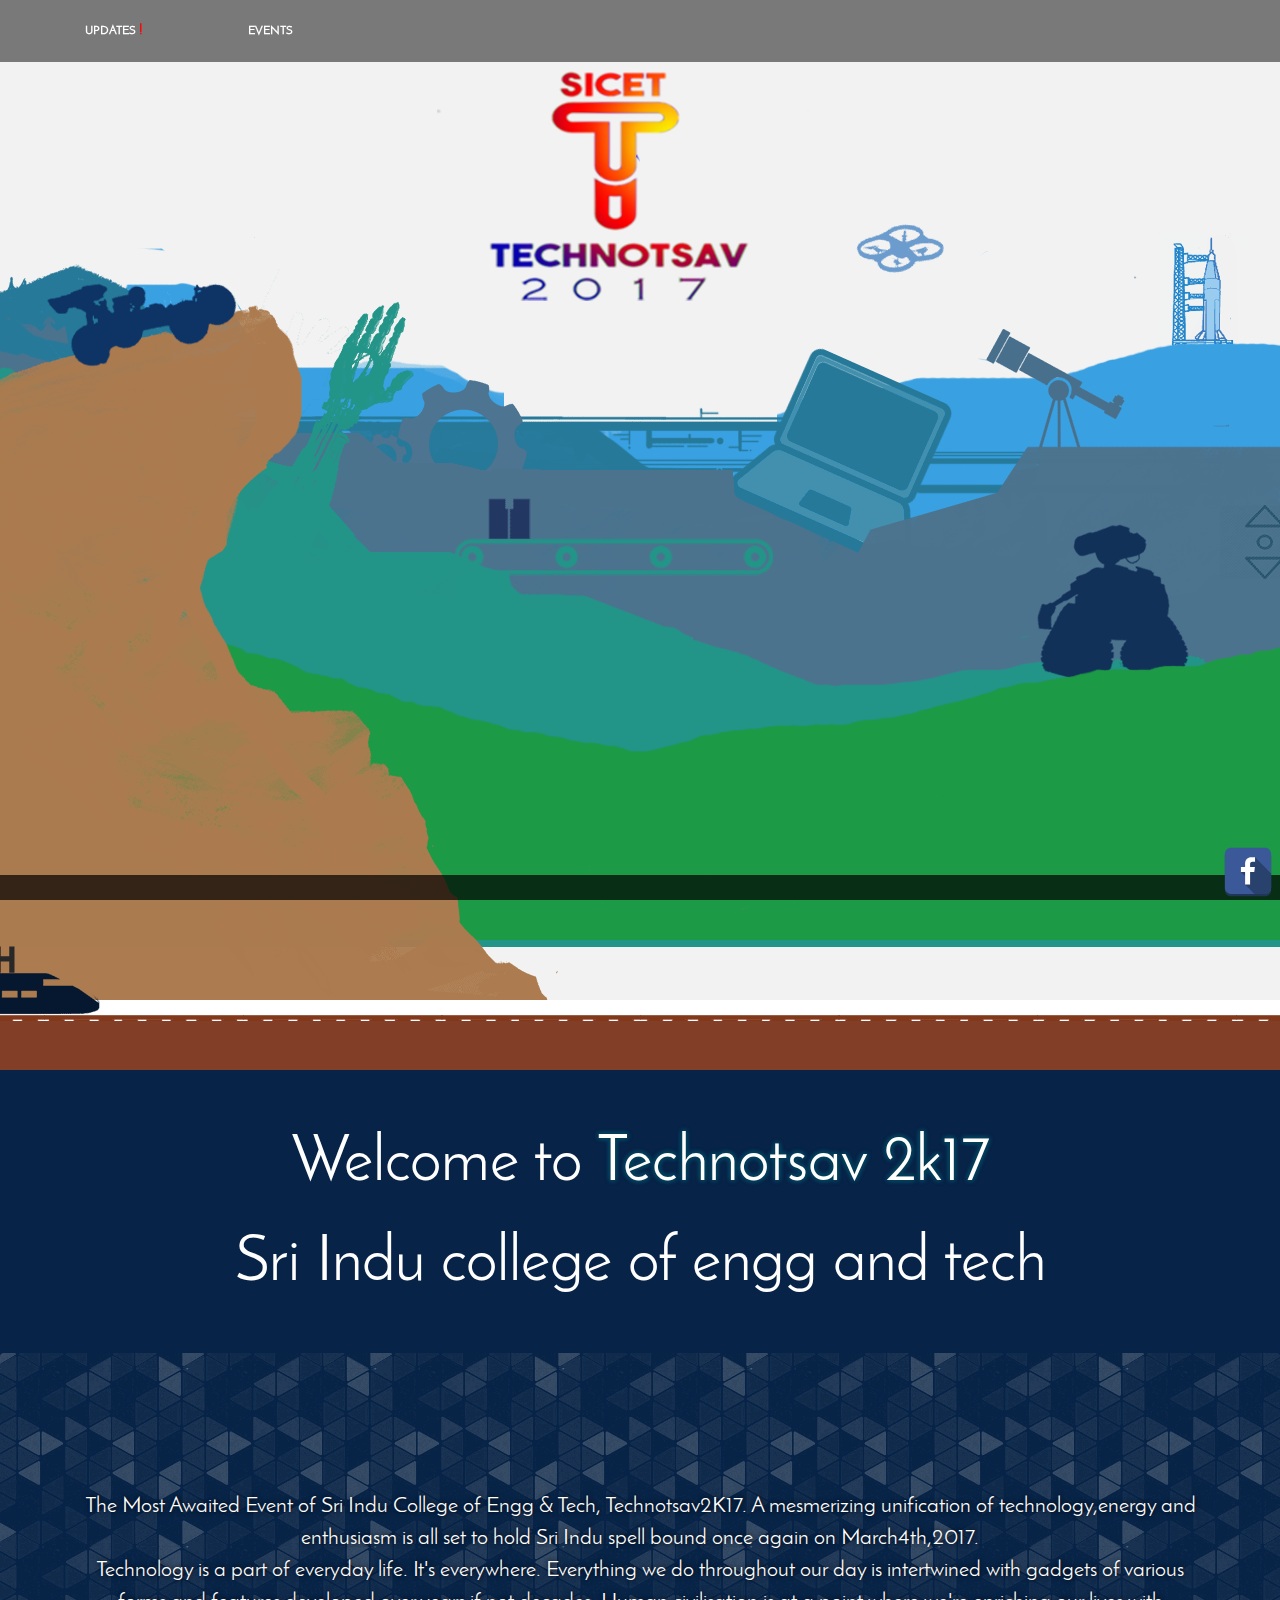
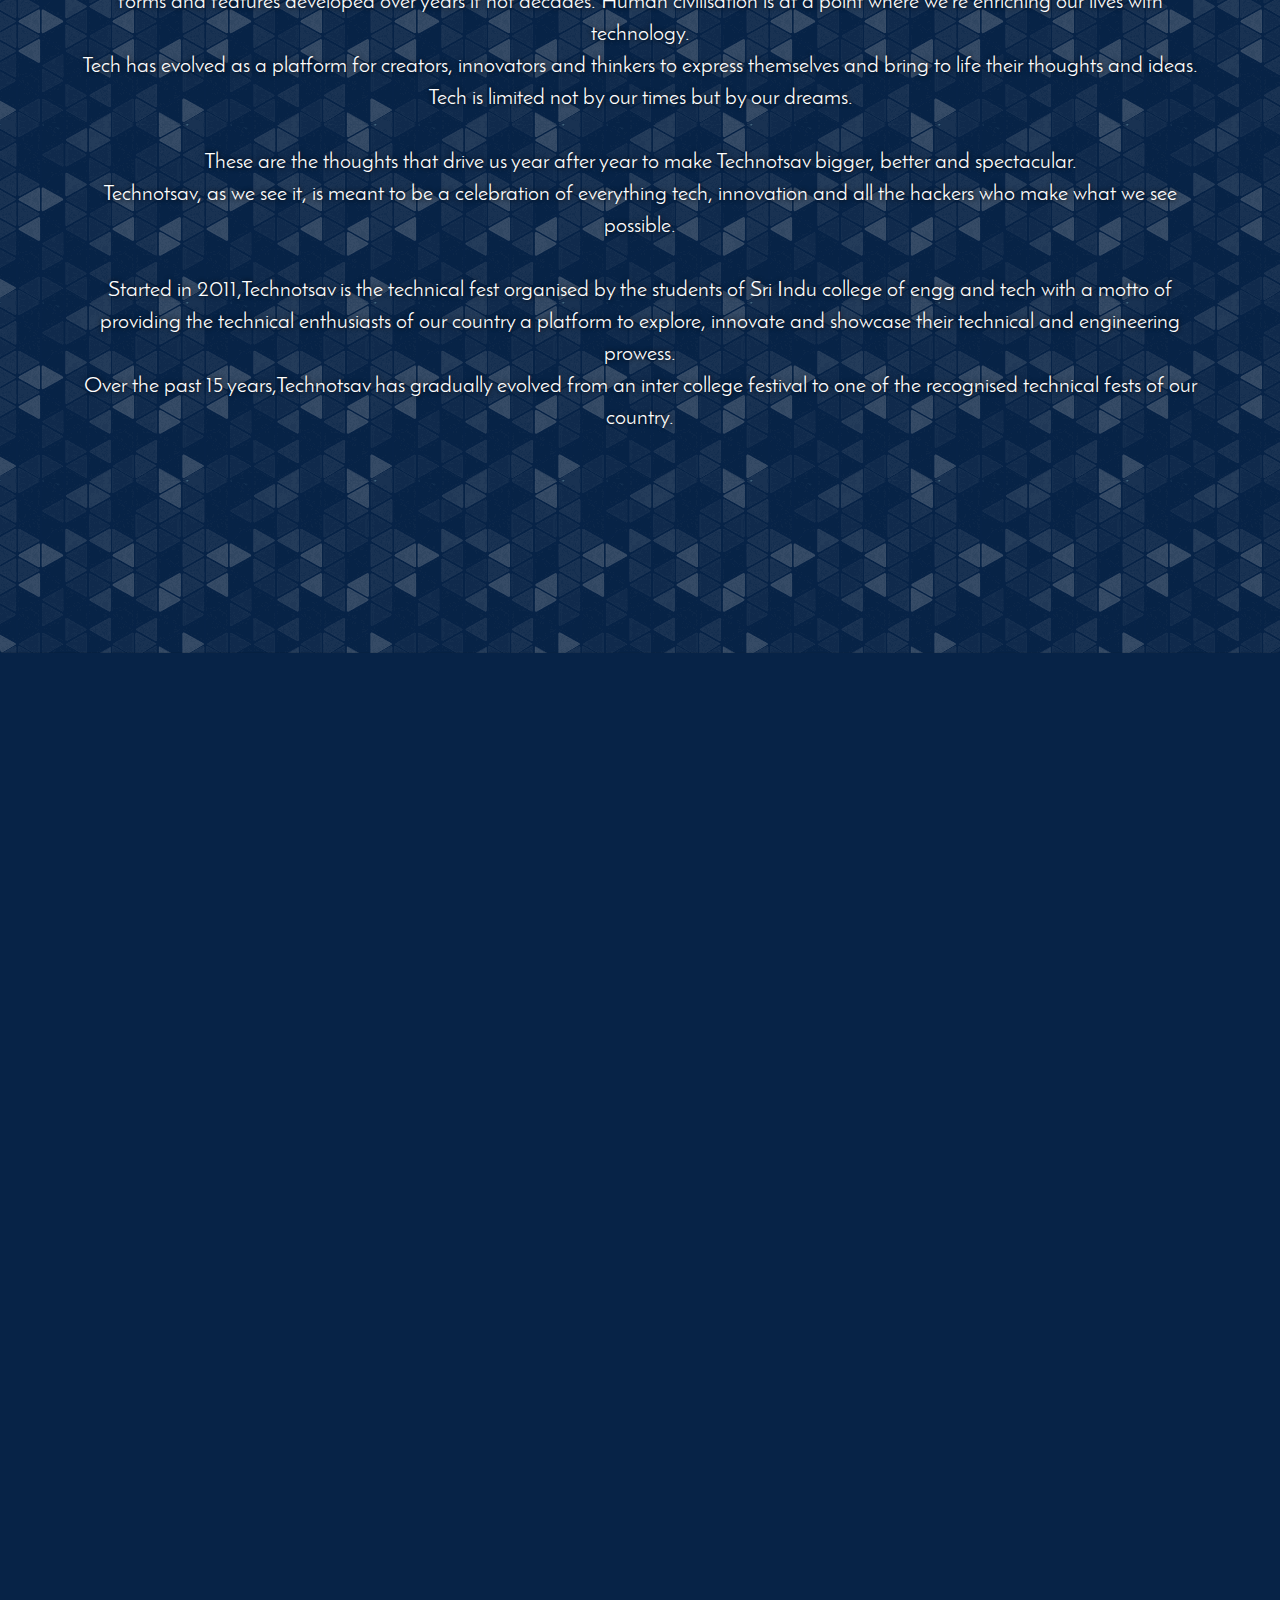
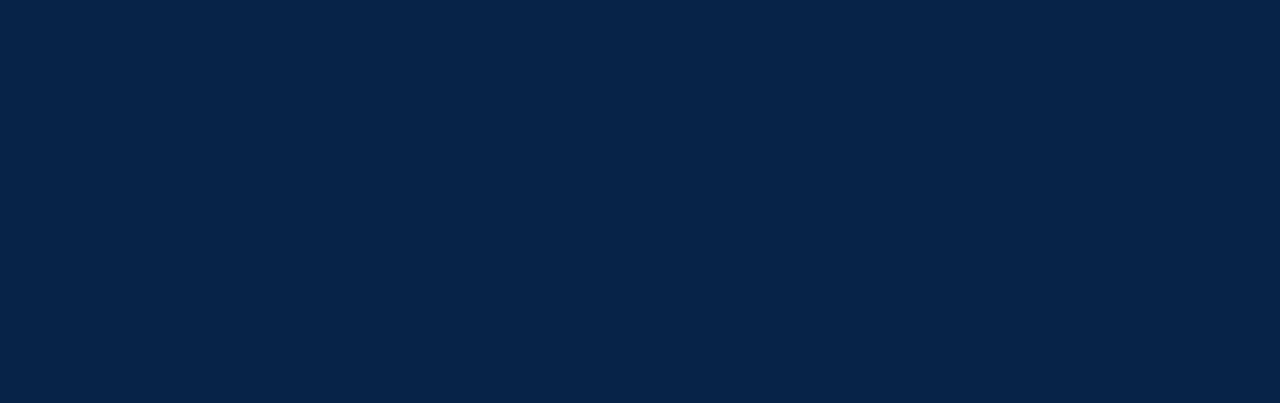
<file: index.html>
<!DOCTYPE html>
<html lang="en-IN">
<head>
	<meta charset="utf-8">
	<title>Technotsav 2017 | Technical fest of Sri Indu Group of Institutions </title>
	<meta name="viewport" content="width=device-width, initial-scale=1.0">
	<meta name="description" content="Technotsav is the technical fest of Sri Indu Group of Institutions.">
	<meta name="copyright" content="Technotsav 2k17">
	<meta name="author" content="Technotsav 2k17">
	<meta name="keyword" content="Technotsav,vision,techno,tech,management,technical,fest, competitions,events,event,hyderabad,students,robots,sponsors,games,awesome,workshops,kludge,infero,cephid,ecell,robotics,equilibria,torque,electronica">
	<meta name="robots" content="index, follow">
	<meta name="theme-color" content="#283389">
	<meta property="og:site_name" content="Technotsav">
	<meta property="og:title" content="Technotsav 2k17">
	<meta property="og:type" content="website">
	<meta property="og:image" content="https://technotsav.org/img/logo.png">
	<meta property="og:url" content="https://technotsav.org/">
	<meta property="og:description" content="Technotsav: Technical fest of Sri Indu Group of Institutions">

	<link rel="stylesheet" href="css/main.css">
	<link rel="stylesheet" href="css/parallax.css">
	<link rel="stylesheet" type="text/css" href="css/bs.index.css">
	<link rel="stylesheet" href="css/updates.css">
	<link rel="stylesheet" href="css/style.css">


	<link rel="stylesheet" href="css/supersized.css" type="text/css" media="screen" />

		<style type="text/css">
			html{
			  overflow-y: hidden;
			}
			ul:not(.browser-default) {
			  padding-left: 0;
			  list-style-type: none;
			}
		</style>
<style type="text/css">
			#pinContainer {
				width: 100%;
				height: 100vh;
				overflow: hidden;
			}
			
			.panel {
				height: 100vh;
				width: 100vw;
				/*overflow: scroll;*/
				position: absolute;
				/*border: 2px solid red;*/
			}
			
			.one {
				background-color: #072347;
				background-image: url(/img/gplay.png);
				text-align: center;
				height: 100%;
				padding: 4em;
			}
			
			.two {
				background-color: #072347;
			}
			
			#sectionlbg {
				position: fixed;
				width: 100%;
				height: 100%;
				left: 0;
				right: 0;
				background: url(/img/sectionlbg.jpg) no-repeat;
				background-size: cover;
				background-color: #072347;
				-webkit-filter: blur(1px);
				-moz-filter: blur(1px);
				-o-filter: blur(1px);
				-ms-filter: blur(1px);
				filter: blur(1px);
			}
			
			.three {
				text-align: center;
			}
			
			.three div.p4-first {
				color: #fff;
				font-size: 5em;
				position: fixed;
				width: 100%;
				top: 40%;
			}
			
			.three div.p4-first div {
				color: #072347;
				background-color: #fff;
				display: inline-block;
				/*border-radius: 10px;*/
			}
			
			.three div.p4-first a {
				color: #072347;
				/*background-color: #fff;*/
				text-decoration: none;
				padding: 0.17em 0.2em 0.17em 0;
				border: 2px solid #fff;
				transition-duration: 0.5s;
				background: linear-gradient(to right, #fff 51%, #072347 49%);
				background-size: 200% 100%;
				background-position: left bottom;
				transition-timing-function: ease-in-out;
			}
			
			.three div.p4-first a span {
				color: #fff;
				/*background-color: #072347;*/
				padding: 0.17em 0.2em;
				transition-duration: 0.5s;
				background: linear-gradient(to right, #072347 50%, #fff 50%);
				background-size: 200% 100%;
				background-position: left bottom;
				transition-timing-function: ease-in-out;
			}
			
			.p1-content {
				height: 100%;
				overflow-y: auto;
				color: #fff;
				position: relative;
				padding: 7% 2%;
				font-size: 1.6em;
				text-shadow: 0 0 5px #000;
			}
		</style>

	<style>
		.md-close {
			color: #fff;
			margin-top: 6em !important;
			border: 1px solid #fff;
			transition-duration: 0.3s;
		}
		
		.md-close:hover {
			background-color: #fff !important;
			color: #000 !important;
		}
		
		.md-content {
			/*width: 70vw;*/
			/*height: 100vh;*/
			text-align: center;
			padding-top: 6em;
			border: 1px solid #fff;
		}
		
		.md-content {
			background-color: rgba(0, 0, 0, 0.5) !important;
		}
		
		#mainbody {
			background-color: #072347;
			position: relative;
			z-index: 98;
			/*border: 1px solid #f00;*/
		}
		#navbar-top {
 			background: rgba(0, 0, 0,0.5);
 		}
	</style>
	<style type="text/css">
						#slidecaption {
							color: #fff;
							font-family: 'JosefinSans', sans-serif;
							padding: 1em;
							font-size: 1.5em;
							background: rgba(0, 0, 0, 0.7);
							position: fixed;
							bottom: 12%;
						}
					</style>
	<style type="text/css">
						#ss-init-text {
							font-size: 9em;
							color: #fff;
							position: fixed;
							top: 30%;
							left: 34%;
						}
					</style>
				<style type="text/css">
					.thin-scrollbar::-webkit-scrollbar {
						width: 2px;
					}
					
					.thin-scrollbar::-webkit-scrollbar-track {
						background-color: #000 !important;
					}
					
					.thin-scrollbar::-webkit-scrollbar-thumb {
						background-color: #00ccff;
						border-radius: 5px;
					}

					.parallax {
					  position: absolute;
					  top: 0;
					  left: 0;
					  right: 0;
					  bottom: 0;
					  z-index: -1;
					}

					h1 {
						font-size: 4.2rem;
						font-weight: 400;
						  line-height: 1.1;
						  line-height: 110%;
						  margin: 2.1rem 0 1.68rem 0;
					}

					@media only screen and (min-width: 0) {
					  html {
					    font-size: 14px;
					  }
					}

					@media only screen and (min-width: 992px) {
					  html {
					    font-size: 14.5px;
					  }
					}

					@media only screen and (min-width: 1200px) {
					  html {
					    font-size: 15px;
					  }
					}

				</style>

			<style>
				.home-nav {
					width: 100% !important;
				}
				
				.home-nav li {
					width: 12.5% !important;
				}
			</style>

<script>
  (function(i,s,o,g,r,a,m){i['GoogleAnalyticsObject']=r;i[r]=i[r]||function(){
  (i[r].q=i[r].q||[]).push(arguments)},i[r].l=1*new Date();a=s.createElement(o),
  m=s.getElementsByTagName(o)[0];a.async=1;a.src=g;m.parentNode.insertBefore(a,m)
  })(window,document,'script','https://www.google-analytics.com/analytics.js','ga');

  ga('create', 'UA-89025632-1', 'auto');
  ga('send', 'pageview');

</script>
</head>

<body class="custom-scrollbar" style="overflow-x: hidden;padding-bottom:0 !important">


	<div id="pre-loader">

	</div>

	
	<!-- the overlay element -->


	<nav id="navbar-top" class="navbar navbar-inverse navbar-fixed-top" style="z-index:1000;">
		<div class="container-fluid">
			<div class="navbar-header">
				<button type="button" data-activates="slide-out" class="navbar-toggle collapsed button-collapse" aria-expanded="false" style="background-color:#000;position:fixed;right:0">
					<span class="sr-only">Toggle navigation</span>
					<span class="icon-bar"></span>
					<span class="icon-bar"></span>
					<span class="icon-bar"></span>
				</button>
			</div>
			<div class="collapse navbar-collapse" id="navbar-collapse">
				<ul class="nav navbar-nav navbar-right home-nav">
					<li><a class="btnfos md-trigger md-setperspective" data-modal="updates-modal"><svg><rect x="0" y="0" fill="none" width="100%" height="100%"/></svg>Updates&nbsp;<span style="color:#f00;font-size:1.2em;font-weight:bold">&#33;</span></a></li>
					<li>
						<a href="/events.html" class="btnfos">
							<svg>
								<rect x="0" y="0" fill="none" width="100%" height="100%" />
							</svg>Events</a>
					</li>
					
					
				</ul>
			</div>
		</div>
	</nav>

	<div class="keyart" id="parallax">
		<div class="keyart_layer parallax" id="keyart-0"></div>
		<!-- 00.0 -->
		<div class="keyart_layer parallax" id="keyart-rocket"></div>
		<!-- 12.5 -->
		<div class="keyart_layer parallax" id="keyart-1"></div>
		<!-- 12.5 -->
		<div class="keyart_layer parallax" id="keyart-drone"></div>
		<!-- 12.5 -->
		<div class="keyart_layer parallax" id="keyart-3"></div>
		<!-- 37.5 -->
		<div class="keyart_layer parallax" id="keyart-4"></div>
		<!-- 50.0 -->
		<div class="keyart_layer parallax" id="keyart-logo"></div>
		<!-- 50.0 -->
		<div class="keyart_layer parallax" id="keyart-5"></div>
		<!-- 62.5 -->
		<div class="keyart_layer parallax" id="keyart-box"></div>
		<!-- 62.5 -->
		<div class="keyart_layer parallax" id="keyart-walle"></div>
		<!-- 75.0 -->
		<div class="keyart_layer parallax" id="keyart-6"></div>
		<!-- 75.0 -->
		<!-- <div class="keyart_layer" id="keyart-scrim"></div> -->
		<div class="keyart_layer parallax" id="keyart-7"></div>
		<!-- 87.5 -->
		<div class="keyart_layer parallax" id="keyart-car"></div>
		<!-- 87.5 -->
		<div class="keyart_layer parallax" id="keyart-8"></div>
		<!-- 100. -->
		<div class="keyart_layer parallax" id="keyart-train"></div>
		<!-- 100. -->
	</div>

	<div id="mainbody">

		<div style="text-align:center;color:#fff;padding:2em 0">
		
		<h1>Welcome to <span style="text-shadow:0 0 5px #000,0 0 5px #00ccff">Technotsav 2k17</h1>
                <h1> Sri Indu college of engg and tech</h1>
		</div>


		
		<div id="pinContainer">

			<section class="panel one">
					
				<div class="p1-content thin-scrollbar">
					The Most Awaited Event of Sri Indu College of Engg & Tech, Technotsav2K17.
					A mesmerizing unification of technology,energy and enthusiasm is all set to hold Sri Indu spell bound once again on March4th,2017.<br>
					
					Technology is a part of everyday life. It's everywhere. Everything we do throughout our day is intertwined with gadgets of
					various forms and features developed over years if not decades. Human civilisation is at a point where we're enriching
					our lives with technology. <br> 
					Tech has evolved as a platform for creators, innovators and thinkers to express
					themselves and bring to life their thoughts and ideas. Tech is limited not by our times but by our dreams. <br><br>					

					These are the thoughts that drive us year after year to make Technotsav bigger, better and spectacular.<br> Technotsav,
					as we see it, is meant to be a celebration of everything tech, innovation and all the hackers who make what we see possible.<br><br>					

					Started in 2011,Technotsav is the technical fest organised by the students of Sri Indu college of engg and tech with a motto of providing
					the technical enthusiasts of our country a platform to explore, innovate and showcase their technical and engineering
					prowess.<br>
					Over the past 15 years,Technotsav has gradually evolved from an inter college festival to one of the recognised
					technical fests of our country.
				</div>
			</section>

			<!-- <section class="panel two">
		<div class="p1-content" style="line-height:2.5em">
		</div>
	</section> -->

			<section class="panel two">

				<div style="width:100vw;height:100vh;position:fixed;top:0;left:0;z-index:1000;background:rgba(7, 35, 71,1);text-align:center">
					<div id="ss-init-text">Glimpses</div>
				</div>

				<div class="p-content-slideshow">

					<!--Thumbnail Navigation-->
					<div id="prevthumb"></div>
					<div id="nextthumb"></div>

					<!--Arrow Navigation-->
					<a id="prevslide" class="load-item"></a>
					<a id="nextslide" class="load-item"></a>

					<!-- <div id="thumb-tray" class="load-item">
										<div id="thumb-back"></div>
										<div id="thumb-forward"></div>
									</div> -->
					

					<!--Slide captions displayed here-->
					<div id="slidecaption"></div>
					<!--Time Bar-->
					<div id="progress-back" class="load-item">
						<div id="progress-bar"></div>
					</div>

					<!--Control Bar-->
					<div id="controls-wrapper" class="load-item">
						<div id="controls">

							<a id="play-button"><img id="pauseplay" src="img/pause.png" /></a>

							<!--Slide counter-->
							<div id="slidecounter">
								<span class="slidenumber"></span> / <span class="totalslides"></span>
							</div>


							<!--Thumb Tray button-->
							<!-- <a id="tray-button"><img id="tray-arrow" src="img/button-tray-up.png"/></a> -->

							<!--Navigation-->
							<ul id="slide-list"></ul>

						</div>
					</div>

				</div>

			</section>
			<section class="panel three">

				<div id="sectionlbg"></div>

				<div class="p4-first">
					<div>
						<a href="/events.html"><span>Explore</span> the events!</a>
					</div>
				</div>


			</section>
		</div>
	</div>







	<script type="text/javascript" src="/js/modernizr.custom.79639.js"></script>
	<script src="js/jquery.min.js"></script>
	<script type="text/javascript" src="js/jquery.easing.min.js"></script>

	<script type="text/javascript" src="js/supersized.3.2.7.min.js"></script>
	<script type="text/javascript" src="js/supersized.shutter.min.js"></script>
				<script type="text/javascript">
			$(document).ready(function(){
				$(".three div.p4-first a").mouseover(function() {
					$(".three div.p4-first a span").css({"color":"#072347","background-position":"right bottom"})
					$(".three div.p4-first a").css({"color":"#fff","background-position":"right bottom"})
				}).mouseout(function() {
					$(".three div.p4-first a").css({"color":"#072347","background-position":"left bottom"})
					$(".three div.p4-first a span").css({"color":"#fff","background-position":"left bottom"})
				});
			});
		</script>

	<script type="text/javascript">
			
			jQuery(function($){
				
				$.supersized({
				
					// Functionality
					slide_interval          :   3000,		// Length between transitions
					transition              :   1, 			// 0-None, 1-Fade, 2-Slide Top, 3-Slide Right, 4-Slide Bottom, 5-Slide Left, 6-Carousel Right, 7-Carousel Left
					transition_speed		:	700,		// Speed of transition
															   
					// Components							
					slide_links				:	'blank',	// Individual links for each slide (Options: false, 'num', 'name', 'blank')
					slides 					:  	[			// Slideshow Images

														{image : '/img/slideshow/1.jpg', title : 'Technotsav 2K16/'},
														{image : '/img/slideshow/2.jpg', title : 'Technotsav 2K16'},
														{image : '/img/slideshow/3.jpg', title : 'Technotsav 2K16'},
														{image : '/img/slideshow/4.jpg', title : 'Technotsav 2K16'},
														{image : '/img/slideshow/5.jpg', title : 'Technotsav 2K16'},
														{image : '/img/slideshow/6.jpg', title : 'Technotsav 2K16'},
														{image : '/img/slideshow/7.jpg', title : 'Technotsav 2K16'},
														{image : '/img/slideshow/8.jpg', title : 'Technotsav 2K16'},
														
												]
					
				});
		    });
		    
		</script>













	<script type="text/javascript" src="/js/bootstrap.min.js"></script>
	<script src="/js/materialize.min.js"></script>

	<script src="/js/main.js"></script>

	<script src="/js/TweenMax.min.js"></script>
	<script src="/js/ScrollMagic.js"></script>
	<script src="/js/animation.gsap.js"></script>
	<script>
	$(function () { // wait for document ready
		// init
		var controller = new ScrollMagic.Controller();

		// define movement of panels
		var wipeAnimation = new TimelineMax()
			.fromTo("section.panel.two",    1, {y:  "100%"}, {y: "0%", ease: Linear.easeNone})  // in from right
			.fromTo("section.panel.three", 1, {y: "100%"}, {y: "0%", ease: Linear.easeNone}); // in from top

		// create scene to pin and link animation
		new ScrollMagic.Scene({
				triggerElement: "#pinContainer",
				triggerHook: "onLeave",
				duration: "150%"
			})
			.setPin("#pinContainer")
			.setTween(wipeAnimation)
			.addTo(controller);

		var controller2 = new ScrollMagic.Controller();
				// build tween
		var tween = new TimelineMax ()
		.add([
			TweenMax.fromTo("#keyart-train", 1, {top:328,left:-700}, {left:800,top: -1122, ease: Linear.easeNone}),
			TweenMax.fromTo("#keyart-8", 1, {top:350}, {top: -1100, ease: Linear.easeNone}),
			TweenMax.fromTo("#keyart-car", 1, {}, {left: 1006, top: -1200, ease: Linear.easeNone}),
			TweenMax.fromTo("#keyart-7", 1, {}, {top: -1006, ease: Linear.easeNone}),
			TweenMax.fromTo("#keyart-6", 1, {top:-60}, {top: -862, ease: Linear.easeNone}),
			TweenMax.fromTo("#keyart-walle", 1, {top:-65}, {left:-300,top: -790, ease: Linear.easeNone}),
			TweenMax.fromTo("#keyart-logo", 1, {top:-10}, {top: -100, ease: Linear.easeNone}),
			TweenMax.fromTo("#keyart-5", 1, {top:-40}, {top: -719, ease: Linear.easeNone}),
			TweenMax.fromTo("#keyart-box", 1, {top:-35}, {top: -714,left: 300, ease: Linear.easeNone}),
			TweenMax.fromTo("#keyart-4", 1, {top:-50}, {top: -575, ease: Linear.easeNone}),
			TweenMax.fromTo("#keyart-3", 1, {top:-50}, {top: -431, ease: Linear.easeNone}),
			// TweenMax.fromTo("#keyart-2", 1, {}, {top: -287, ease: Linear.easeNone}),
			TweenMax.fromTo("#keyart-1", 1, {top:-40}, {top: -144, ease: Linear.easeNone}),
			TweenMax.fromTo("#keyart-rocket", 1, {top:-40}, {top: -1500, ease: Linear.easeNone}),
			TweenMax.fromTo("#keyart-drone", 1, {}, {top: -200,left: -250, ease: Linear.easeNone}),
			TweenMax.fromTo("#keyart-0", 1, {}, {top: -150, ease: Linear.easeNone})
		]);

		// build scene
		var scene = new ScrollMagic.Scene({duration: $(window).width()})
					.setTween(tween)
					.addTo(controller2);
	
	});
</script>

	<script type="text/javascript">
	$(document).ready(function(){
		$("#slideShowInit").click(function(){
			$(this).parent().remove();
			slideShowBase();
		});
	});
</script>


			<script type="text/javascript">
				var sFlag = false;
				var h = (window.innerHeight > 0) ? window.innerHeight : screen.height;
				$(document).on('scroll', function() {
					if(!sFlag){
					    if($(this).scrollTop()>=$('#ss-init-text').position().top+(h*2)){
					        sFlag = true;	
							$("#ss-init-text").parent().remove();
							slideShowInit();
					    }
					}
				});
			</script>

			<script type="text/javascript">
				window.onload = function() {
					document.getElementsByTagName("html")[0].style['overflow-y'] = "auto";
					document.getElementById("pre-loader").remove();
					if(typeof afterLoad === "function") afterLoad();
				}
			</script>


	<script src="/js/updates.js"></script>

	<footer class="desktop">
   	<ul class="left">
   	
    </ul>

    <ul class="right" style="margin-top: -3em">
     
      
      <li>
            <a href="https://www.facebook.com/Technotsav2K17SICET/" target="_blank"><img height="50" width="50" src="[data-uri]"></a>
          </li>
    </ul>
  </footer>
</body>

</html>
</file>
<file: css/main.css>
@font-face {
  font-family: 'JosefinSans';
  src: url('/fonts/JosefinSans.ttf');
}

* {
  font-family: 'JosefinSans', sans-serif;
  /*font-weight: bold !important;*/
  /*text-transform: uppercase !important;*/
}

.navbar-nav li {
      text-align: center;
}

.navbar-nav li a{
  color: #fff !important;
}

body {
	background-color: #000;
	color: white;
	padding-top: 70px !important;
}

#navbar-top, #navbar-collapse {
	background-color: transparent;
	border-color: transparent;
	border: 0;
	box-shadow: 0;
}

.btn-navlink {
	border-color: transparent;
	background-color: transparent;
	vertical-align: middle;
	/*margin: 1em;*/
	text-align: left;
	/*padding: 1em;*/
}

.btn-navlink:hover {
	box-shadow: 1em;
}

#navlogo {
	height: 6em;
}

@media (max-width:767px) {
	#navbar-top {
		height: 4em;
	}
	#navlogo {
		height: 4em;
	}
}

.btnsfos, .btnfos * {
	-moz-box-sizing: inherit;
         box-sizing: inherit;
    -webkit-transition-property: all;
            transition-property: all;
    -webkit-transition-duration: .6s;
            transition-duration: .6s;
    -webkit-transition-timing-function: ease;
            transition-timing-function: ease;
}

.btnfos {
  color: #fff;
  cursor: pointer;
  display: block;
  font-size: 12px;
  font-weight: 400;
  line-height: 45px;
  max-width: 160px;
  margin: 0 auto 2em;
  position: relative;
  text-transform: uppercase;
  vertical-align: middle;
  width: 100%;
  margin: 0.5em;
}

@media (min-width: 400px) {
  .btnfos {
    display: inline-block;
    margin-right: 2em;
  }
  .btnfos:nth-of-type(even) {
    margin-right: 0;
  }
}
@media (min-width: 600px) {
  .btnfos:nth-of-type(even) {
    margin-right: 2em;
  }
  .btnfos:nth-of-type(5) {
    margin-right: 0;
  }
}

.btnfos {
  font-weight: bold;
  border-color: transparent;
  background-color: transparent;
}
.btnfos svg {
  position: absolute;
  left: 0;
  top: 0;
  width: 100%;
  height: 45px;
}
.btnfos rect {
  fill: none;
  stroke: #fff;
  stroke-width: 0;
  stroke-dasharray: 422, 0;
}

.btnfos:hover {
  background: rgba(225, 51, 45, 0);
  letter-spacing: 1px;
  font-weight: 900;
}
.btnfos:hover rect {
  stroke-width: 5;
  stroke-dasharray: 15, 310;
  stroke-dashoffset: 48;
  -webkit-transition: all 1.35s cubic-bezier(0.19, 1, 0.22, 1);
          transition: all 1.35s cubic-bezier(0.19, 1, 0.22, 1);
}


/* LOADER */

#pre-loader {
  position: fixed;
  top: 0;
  left: 0;
  height: 100vh;
  width: 100vw;
  background: url(/img/loading.gif) center center no-repeat;
  background-color: #000;
  z-index: 2000;
}

/* LOADER */

@media only screen and (max-width: 768px) {
  .mobile {
    display: block;
  }
  .desktop {
    display: none;
  }
}

@media only screen and (min-width: 768px) {
  .mobile {
    display: none;
  }
  .desktop {
    display: block;
  }
  body {
    padding-bottom: 40px;
  }
}

.dropdown-menu {
  border-color: rgba(200, 200, 200, 0.8);
  background-color: rgba(50, 50, 50, 0.3) !important;
}
.btnfosd {
  font-size: 1.2em;
  width: 5em;
  color: white !important;
}
.btnfos, .btnfos:hover {
  background-color: transparent !important;
}
.btnfosd:hover {
  background-color: transparent !important;
  color: white !important;
}
.btnfosd {
border: 1px solid;
overflow: hidden;
position: relative;
}
.btnfosd span {
z-index: 20;
}
.btnfosd:after {
background: #fff;
content: "";
height: 155px;
left: -75px;
opacity: .2;
position: absolute;
top: -50px;
width: 50px;
-webkit-transition: all 550ms cubic-bezier(0.19, 1, 0.22, 1);
    transition: all 550ms cubic-bezier(0.19, 1, 0.22, 1);
-webkit-transform: rotate(35deg);
  -ms-transform: rotate(35deg);
    transform: rotate(35deg);
z-index: -10;
}

.btnfosd:hover:after {
left: 120%;
-webkit-transition: all 550ms cubic-bezier(0.19, 1, 0.22, 1);
    transition: all 550ms cubic-bezier(0.19, 1, 0.22, 1);
}

@media (max-width: 600px) {
      nav {
        background-color: black !important;
        height: 5em !important;
      }
    }

footer {
  z-index: 1000;
  width: 100%;
  height: 25px;
  /*border: 2px solid #fff;*/
  background-color: rgba(0,0,0,0.7);
  position: fixed;
  bottom: 0;
  padding: 4px 0 0 0;
}

footer ul li {
  display: inline;
  text-align: center;
}

footer ul.left li {
  float: left;
  margin: 0 2em;
}

footer ul.right li {
  float: right;
  margin: 0 0.5em;
}

footer ul li a {
  text-transform: uppercase;
  margin: 0 !important;
  padding: 0 !important;
  text-decoration: none !important;
  color: #fff !important;
}

footer ul li a:hover {
  font-weight: bold;
}

.signin,.signin:hover {
  border: 2px solid #fff;
}
</file>
<file: css/parallax.css>
.keyart, .keyart_layer {
	height: 1000px;
}

/*#parallax {
	display: none;
}*/

.keyart {
	position: relative;
	z-index: 10;
}

.keyart_layer {
	background-position: bottom center;
	background-size: auto 1038px;
	background-repeat: repeat-x;
	width: 100%;
	position: absolute;
}
.keyart_layer.parallax {
	position: fixed;
}
	#keyart-0 {
		background-image: url('/img/parallax/parallax0.png');
		background-color: #ffaf1b;
	}
	#keyart-1 {
		background-image: url('/img/parallax/parallax1.png');
	}
	#keyart-rocket {
		background-image: url('/img/parallax/rocket.png');
	}
	#keyart-drone {
		background-image: url('/img/parallax/drone.png');
	}
	#keyart-2 {
		background-image: url('/img/parallax/parallax2.png');
	}
	#keyart-3 {
		background-image: url('/img/parallax/parallax3.png');
	}
	#keyart-4 {
		background-image: url('/img/parallax/parallax4.png');
	}
	#keyart-5 {
		background-image: url('/img/parallax/parallax5.png');
	}
	#keyart-logo {
		background-image: url('/img/parallax/logo.png');
	}
	#keyart-box {
		background-image: url('/img/parallax/box.png');
	}
	#keyart-6 {
		background-image: url('/img/parallax/parallax6.png');
	}
	#keyart-walle {
		background-image: url('/img/parallax/walle.png');
	}
	#keyart-7 {
		background-image: url('/img/parallax/parallax7.png');
	}
	#keyart-car {
		background-image: url('/img/parallax/car.png');
	}
	#keyart-8 {
		background-image: url('/img/parallax/parallax8.png');
	}
	#keyart-train {
		background-image: url('/img/parallax/train.png');
	}
	#keyart-scrim {
		background-color: #ffaf00;
		opacity: 0;
	}
</file>
<file: css/updates.css>
/* General styles for the modal */

/* 
Styles for the html/body for special modal where we want 3d effects
Note that we need a container wrapping all content on the page for the 
perspective effects (not including the modals and the overlay).
*/
.md-perspective,
.md-perspective body {
	height: 100%;
	overflow: hidden;
}

.md-perspective body  {
	background: #222;
	-webkit-perspective: 600px;
	-moz-perspective: 600px;
	perspective: 600px;
}

.container {
	background: #e74c3c;
	min-height: 100%;
}

.md-modal {
	position: fixed;
	top: 50%;
	left: 50%;
	width: 50%;
	max-width: 630px;
	min-width: 320px;
	height: auto;
	z-index: 2000;
	visibility: hidden;
	-webkit-backface-visibility: hidden;
	-moz-backface-visibility: hidden;
	backface-visibility: hidden;
	-webkit-transform: translateX(-50%) translateY(-50%);
	-moz-transform: translateX(-50%) translateY(-50%);
	-ms-transform: translateX(-50%) translateY(-50%);
	transform: translateX(-50%) translateY(-50%);
}

.md-show {
	visibility: visible;
}

.md-overlay {
	position: fixed;
	width: 100%;
	height: 100%;
	visibility: hidden;
	top: 0;
	left: 0;
	z-index: 1900;
	opacity: 0;
	background: rgba(0,0,0,0.8);
	-webkit-transition: all 0.3s;
	-moz-transition: all 0.3s;
	transition: all 0.3s;
}

.md-show ~ .md-overlay {
	opacity: 1;
	visibility: visible;
}

/* Content styles */
.md-content {
	color: #fff;
	background: #e74c3c;
	position: relative;
	border-radius: 3px;
	margin: 0 auto;
}

.md-content h3 {
	margin: 0;
	padding: 0.4em;
	text-align: center;
	font-size: 2.4em;
	font-weight: 300;
	opacity: 0.8;
	background: rgba(0,0,0,0.1);
	border-radius: 3px 3px 0 0;
}

.md-content > div {
	padding: 15px 40px 30px;
	margin: 0;
	font-weight: 300;
	font-size: 1.15em;
}

.md-content > div p {
	margin: 0;
	padding: 10px 0;
}

.md-content > div ul {
	margin: 0;
	padding: 0 0 30px 20px;
}

.md-content > div ul li {
	padding: 5px 0;
}

.md-content button {
	display: block;
	margin: 0 auto;
	font-size: 0.8em;
}

/* Individual modal styles with animations/transitions */

/* Effect 12:  Just me */
.md-effect-12 .md-content {
	-webkit-transform: scale(0.8);
	-moz-transform: scale(0.8);
	-ms-transform: scale(0.8);
	transform: scale(0.8);
	opacity: 0;
	-webkit-transition: all 0.3s;
	-moz-transition: all 0.3s;
	transition: all 0.3s;
}

.md-show.md-effect-12 ~ .md-overlay {
	background: rgba(0,0,0,0.8);
} 

.md-effect-12 .md-content h3,
.md-effect-12 .md-content {
	background: transparent;
}

.md-show.md-effect-12 .md-content {
	-webkit-transform: scale(1);
	-moz-transform: scale(1);
	-ms-transform: scale(1);
	transform: scale(1);
	opacity: 1;
}

/* Effect 13: 3D slit */
.md-effect-13.md-modal {
	-webkit-perspective: 1300px;
	-moz-perspective: 1300px;
	perspective: 1300px;
}

.md-effect-13 .md-content {
	-webkit-transform-style: preserve-3d;
	-moz-transform-style: preserve-3d;
	transform-style: preserve-3d;
	-webkit-transform: translateZ(-3000px) rotateY(90deg);
	-moz-transform: translateZ(-3000px) rotateY(90deg);
	-ms-transform: translateZ(-3000px) rotateY(90deg);
	transform: translateZ(-3000px) rotateY(90deg);
	opacity: 0;
}

.md-show.md-effect-13 .md-content {
	-webkit-animation: slit .7s forwards ease-out;
	-moz-animation: slit .7s forwards ease-out;
	animation: slit .7s forwards ease-out;
}

@-webkit-keyframes slit {
	50% { -webkit-transform: translateZ(-250px) rotateY(89deg); opacity: .5; -webkit-animation-timing-function: ease-out;}
	100% { -webkit-transform: translateZ(0) rotateY(0deg); opacity: 1; }
}

@-moz-keyframes slit {
	50% { -moz-transform: translateZ(-250px) rotateY(89deg); opacity: .5; -moz-animation-timing-function: ease-out;}
	100% { -moz-transform: translateZ(0) rotateY(0deg); opacity: 1; }
}

@keyframes slit {
	50% { transform: translateZ(-250px) rotateY(89deg); opacity: 1; animation-timing-function: ease-in;}
	100% { transform: translateZ(0) rotateY(0deg); opacity: 1; }
}

/* Effect 19:  Slip in from the top with perspective on container */
.md-show.md-effect-19 ~ .container {
	height: 100%;
	overflow: hidden;
}

.md-show.md-effect-19 ~ .md-overlay {
	-webkit-transition: all 0.5s;
	-moz-transition: all 0.5s;
	transition: all 0.5s;
}

.md-show.md-effect-19 ~ .container,
.md-show.md-effect-19 ~ .md-overlay {
	-webkit-transform-style: preserve-3d;
	-webkit-transform-origin: 50% 100%;
	-webkit-animation: OpenTop 0.5s forwards ease-in;
	-moz-transform-style: preserve-3d;
	-moz-transform-origin: 50% 100%;
	-moz-animation: OpenTop 0.5s forwards ease-in;
	transform-style: preserve-3d;
	transform-origin: 50% 100%;
	animation: OpenTop 0.5s forwards ease-in;
}

@-webkit-keyframes OpenTop {
	50% { 
		-webkit-transform: rotateX(10deg); 
		-webkit-animation-timing-function: ease-out; 
	}
}

@-moz-keyframes OpenTop {
	50% { 
		-moz-transform: rotateX(10deg); 
		-moz-animation-timing-function: ease-out; 
	}
}

@keyframes OpenTop {
	50% { 
		transform: rotateX(10deg); 
		animation-timing-function: ease-out; 
	}
}

.md-effect-19 .md-content {
	-webkit-transform: translateY(-200%);
	-moz-transform: translateY(-200%);
	-ms-transform: translateY(-200%);
	transform: translateY(-200%);
	opacity: 0;
}

.md-show.md-effect-19 .md-content {
	-webkit-transform: translateY(0);
	-moz-transform: translateY(0);
	-ms-transform: translateY(0);
	transform: translateY(0);
	opacity: 1;
	-webkit-transition: all 0.5s 0.1s;
	-moz-transition: all 0.5s 0.1s;
	transition: all 0.5s 0.1s;
}

@media screen and (max-width: 32em) {
	body { font-size: 75%; }
}
</file>
<file: css/style.css>
.custom-scrollbar::-webkit-scrollbar {
  width: 6px;
}

.custom-scrollbar::-webkit-scrollbar:hover {
  width: 10px;
}

.custom-scrollbar::-webkit-scrollbar-track {
	background-color: #000 !important;
}

.custom-scrollbar::-webkit-scrollbar-thumb {
  background-color: #00ccff;
  border-radius: 5px; 
}

.row-cen {
    text-align:center;
}

.col-cen {
    display:inline-block;
    float:none;
}
</file>
<file: css/bs.index.css>
/* Generated by CSS Usage.
   File: http://localhost:3000/css/bootstrap.css.
   DON'T DELETE YOUR ORIGINAL CSS FILE. Keep it so you can fix the glitches later.
   Some rules have been deleted, some selectors are prefixed with "UNUSED".
   Look for the UNUSED items and see if you can remove them. */



html {
  font-family: sans-serif;
  -webkit-text-size-adjust: 100%;
      -ms-text-size-adjust: 100%;
}
body {
  margin: 0;
}
footer,
nav,
section{
  display: block;
}
a {
  background-color: transparent;
}
a:hover {
  outline: 0;
}
strong {
  font-weight: bold;
}
h1 {
  margin: .67em 0;
  font-size: 2em;
}
img {
  border: 0;
}
svg:not(:root) {
  overflow: hidden;
}
button{
  margin: 0;
  font: inherit;
  color: inherit;
}
button {
  overflow: visible;
}
button,
select {
  text-transform: none;
}
button {
  -webkit-appearance: button;
  cursor: pointer;
}
button[disabled]{
  cursor: default;
}

@media print {
  *,
  *:before,
  *:after {
    color: #000 !important;
    text-shadow: none !important;
    background: transparent !important;
    -webkit-box-shadow: none !important;
            box-shadow: none !important;
  }
  a{
    text-decoration: underline;
  }
  a[href]:after {
    content: " (" attr(href) ")";
  }
  a[href^="#"]:after,
  a[href^="javascript:"]:after {
    content: "";
  }
  img {
    page-break-inside: avoid;
  }
  img {
    max-width: 100% !important;
  }
  h3 {
    orphans: 3;
    widows: 3;
  }
  h2,
  h3 {
    page-break-after: avoid;
  }
  .navbar {
    display: none;
  }
}
@font-face {
  font-family: 'Glyphicons Halflings';

  src: url('../fonts/glyphicons-halflings-regular.eot');
  src: url('../fonts/glyphicons-halflings-regular.eot?#iefix') format('embedded-opentype'), url('../fonts/glyphicons-halflings-regular.woff2') format('woff2'), url('../fonts/glyphicons-halflings-regular.woff') format('woff'), url('../fonts/glyphicons-halflings-regular.ttf') format('truetype'), url('../fonts/glyphicons-halflings-regular.svg#glyphicons_halflingsregular') format('svg');
}
* {
  -webkit-box-sizing: border-box;
     -moz-box-sizing: border-box;
          box-sizing: border-box;
}
*:before,
*:after {
  -webkit-box-sizing: border-box;
     -moz-box-sizing: border-box;
          box-sizing: border-box;
}
html {
  font-size: 10px;

  -webkit-tap-highlight-color: rgba(0, 0, 0, 0);
}
body {
  font-family: "Helvetica Neue", Helvetica, Arial, sans-serif;
  font-size: 14px;
  line-height: 1.42857143;
  color: #333;
  background-color: #fff;
}
button,
select,
textarea {
  font-family: inherit;
  font-size: inherit;
  line-height: inherit;
}
a {
  color: #337ab7;
  text-decoration: none;
}
a:hover,
a:focus {
  color: #23527c;
  text-decoration: underline;
}
a:focus {
  outline: 5px auto -webkit-focus-ring-color;
  outline-offset: -2px;
}
figure {
  margin: 0;
}
img {
  vertical-align: middle;
}
hr {
  margin-top: 20px;
  margin-bottom: 20px;
  border: 0;
  border-top: 1px solid #eee;
}
.sr-only {
  position: absolute;
  width: 1px;
  height: 1px;
  padding: 0;
  margin: -1px;
  overflow: hidden;
  clip: rect(0, 0, 0, 0);
  border: 0;
}
.sr-only-focusable:focus {
  position: static;
  width: auto;
  height: auto;
  margin: 0;
  overflow: visible;
  clip: auto;
}
[role="button"] {
  cursor: pointer;
}
h1,
h2,
h3{
  font-family: inherit;
  font-weight: 500;
  line-height: 1.1;
  color: inherit;
}
h1,
.h1,
h2,
.h2,
h3,
.h3 {
  margin-top: 20px;
  margin-bottom: 10px;
}
h4,
.h4,
h5,
.h5,
h6,
.h6 {
  margin-top: 10px;
  margin-bottom: 10px;
}
h1,
.h1 {
  font-size: 36px;
}
h3,
.h3 {
  font-size: 24px;
}
ul{
  margin-top: 0;
  margin-bottom: 10px;
}
ul ul{
  margin-bottom: 0;
}

.container-fluid {
  padding-right: 15px;
  padding-left: 15px;
  margin-right: auto;
  margin-left: auto;
}

.collapse {
  display: none;
}
.caret {
  display: inline-block;
  width: 0;
  height: 0;
  margin-left: 2px;
  vertical-align: middle;
  border-top: 4px dashed;
  border-top: 4px solid \9;
  border-right: 4px solid transparent;
  border-left: 4px solid transparent;
}
.dropup,
.dropdown {
  position: relative;
}
.dropdown-toggle:focus {
  outline: 0;
}
.dropdown-menu {
  position: absolute;
  top: 100%;
  left: 0;
  z-index: 1000;
  display: none;
  float: left;
  min-width: 160px;
  padding: 5px 0;
  margin: 2px 0 0;
  font-size: 14px;
  text-align: left;
  list-style: none;
  background-color: #fff;
  -webkit-background-clip: padding-box;
          background-clip: padding-box;
  border: 1px solid #ccc;
  border: 1px solid rgba(0, 0, 0, .15);
  border-radius: 4px;
  -webkit-box-shadow: 0 6px 12px rgba(0, 0, 0, .175);
          box-shadow: 0 6px 12px rgba(0, 0, 0, .175);
}
.dropdown-menu > li > a {
  display: block;
  padding: 3px 20px;
  clear: both;
  font-weight: normal;
  line-height: 1.42857143;
  color: #333;
  white-space: nowrap;
}
.dropdown-menu > li > a:hover,
.dropdown-menu > li > a:focus {
  color: #262626;
  text-decoration: none;
  background-color: #f5f5f5;
}
.dropdown-menu > .active > a,
.dropdown-menu > .active > a:hover,
.dropdown-menu > .active > a:focus {
  color: #fff;
  text-decoration: none;
  background-color: #337ab7;
  outline: 0;
}
.dropdown-menu > .disabled > a,
.dropdown-menu > .disabled > a:hover,
.dropdown-menu > .disabled > a:focus {
  color: #777;
}
.dropdown-menu > .disabled > a:hover,
.dropdown-menu > .disabled > a:focus {
  text-decoration: none;
  cursor: not-allowed;
  background-color: transparent;
  background-image: none;
  filter: progid:DXImageTransform.Microsoft.gradient(enabled = false);
}
.dropup .caret,
.navbar-fixed-bottom .dropdown .caret {
  content: "";
  border-top: 0;
  border-bottom: 4px dashed;
  border-bottom: 4px solid \9;
}
.dropup .dropdown-menu,
.navbar-fixed-bottom .dropdown .dropdown-menu {
  top: auto;
  bottom: 100%;
  margin-bottom: 2px;
}
@media (min-width: 768px) {
  .navbar-right .dropdown-menu {
    right: 0;
    left: auto;
  }
}
.nav {
  padding-left: 0;
  margin-bottom: 0;
  list-style: none;
}
.nav > li {
  position: relative;
  display: block;
}
.nav > li > a {
  position: relative;
  display: block;
  padding: 10px 15px;
}
.nav > li > a:hover,
.nav > li > a:focus {
  text-decoration: none;
  background-color: #eee;
}
.nav > li.disabled > a:hover,
.nav > li.disabled > a:focus {
  color: #777;
  text-decoration: none;
  cursor: not-allowed;
  background-color: transparent;
}
.nav .open > a,
.nav .open > a:hover,
.nav .open > a:focus {
  background-color: #eee;
  border-color: #337ab7;
}
.navbar {
  position: relative;
  min-height: 50px;
  margin-bottom: 20px;
  border: 1px solid transparent;
}
@media (min-width: 768px) {
  .navbar {
    border-radius: 4px;
  }
}
@media (min-width: 768px) {
  .navbar-header {
    float: left;
  }
}
.navbar-collapse {
  padding-right: 15px;
  padding-left: 15px;
  overflow-x: visible;
  -webkit-overflow-scrolling: touch;
  border-top: 1px solid transparent;
  -webkit-box-shadow: inset 0 1px 0 rgba(255, 255, 255, .1);
          box-shadow: inset 0 1px 0 rgba(255, 255, 255, .1);
}
@media (min-width: 768px) {
  .navbar-collapse {
    width: auto;
    border-top: 0;
    -webkit-box-shadow: none;
            box-shadow: none;
  }
  .navbar-collapse.collapse {
    display: block !important;
    height: auto !important;
    padding-bottom: 0;
    overflow: visible !important;
  }
  .navbar-collapse.in {
    overflow-y: visible;
  }
  .navbar-fixed-top .navbar-collapse,
  .navbar-static-top .navbar-collapse,
  .navbar-fixed-bottom .navbar-collapse {
    padding-right: 0;
    padding-left: 0;
  }
}
.navbar-fixed-top .navbar-collapse,
.navbar-fixed-bottom .navbar-collapse {
  max-height: 340px;
}
@media (max-device-width: 480px) and (orientation: landscape) {
  .navbar-fixed-top .navbar-collapse,
  .navbar-fixed-bottom .navbar-collapse {
    max-height: 200px;
  }
}
.container-fluid > .navbar-header,
.container-fluid > .navbar-collapse {
  margin-right: -15px;
  margin-left: -15px;
}
@media (min-width: 768px) {
  .container-fluid > .navbar-header,
  .container-fluid > .navbar-collapse {
    margin-right: 0;
    margin-left: 0;
  }
}
@media (min-width: 768px) {
  .navbar-static-top {
    border-radius: 0;
  }
}
.navbar-fixed-top,
.navbar-fixed-bottom {
  position: fixed;
  right: 0;
  left: 0;
  z-index: 1030;
}
@media (min-width: 768px) {
  .navbar-fixed-top,
  .navbar-fixed-bottom {
    border-radius: 0;
  }
}
.navbar-fixed-top {
  top: 0;
  border-width: 0 0 1px;
}
.navbar-fixed-bottom {
  bottom: 0;
  margin-bottom: 0;
  border-width: 1px 0 0;
}
.navbar-brand:hover,
.navbar-brand:focus {
  text-decoration: none;
}
@media (min-width: 768px) {
  .navbar > .container-fluid .navbar-brand {
    margin-left: -15px;
  }
}
.navbar-toggle {
  position: relative;
  float: right;
  padding: 9px 10px;
  margin-top: 8px;
  margin-right: 15px;
  margin-bottom: 8px;
  background-color: transparent;
  background-image: none;
  border: 1px solid transparent;
  border-radius: 4px;
}
.navbar-toggle:focus {
  outline: 0;
}
.navbar-toggle .icon-bar {
  display: block;
  width: 22px;
  height: 2px;
  border-radius: 1px;
}
.navbar-toggle .icon-bar + .icon-bar {
  margin-top: 4px;
}
@media (min-width: 768px) {
  .navbar-toggle {
    display: none;
  }
}
.navbar-nav {
  margin: 7.5px -15px;
}
.navbar-nav > li > a {
  padding-top: 10px;
  padding-bottom: 10px;
  line-height: 20px;
}
@media (max-width: 767px) {
  .navbar-nav .open .dropdown-menu {
    position: static;
    float: none;
    width: auto;
    margin-top: 0;
    background-color: transparent;
    border: 0;
    -webkit-box-shadow: none;
            box-shadow: none;
  }
  .navbar-nav .open .dropdown-menu > li > a,
  .navbar-nav .open .dropdown-menu .dropdown-header {
    padding: 5px 15px 5px 25px;
  }
  .navbar-nav .open .dropdown-menu > li > a {
    line-height: 20px;
  }
  .navbar-nav .open .dropdown-menu > li > a:hover,
  .navbar-nav .open .dropdown-menu > li > a:focus {
    background-image: none;
  }
}
@media (min-width: 768px) {
  .navbar-nav {
    float: left;
    margin: 0;
  }
  .navbar-nav > li {
    float: left;
  }
  .navbar-nav > li > a {
    padding-top: 15px;
    padding-bottom: 15px;
  }
}
.navbar-nav > li > .dropdown-menu {
  margin-top: 0;
  border-top-left-radius: 0;
  border-top-right-radius: 0;
}
@media (min-width: 768px) {
  .navbar-text {
    float: left;
    margin-right: 15px;
    margin-left: 15px;
  }
}
@media (min-width: 768px) {
  .navbar-left {
    float: left !important;
  }
  .navbar-right {
    float: right !important;
    margin-right: -15px;
  }
}
.navbar-inverse {
  background-color: #222;
  border-color: #080808;
}
.navbar-inverse .navbar-toggle {
  border-color: #333;
}
.navbar-inverse .navbar-toggle:hover,
.navbar-inverse .navbar-toggle:focus {
  background-color: #333;
}
.navbar-inverse .navbar-toggle .icon-bar {
  background-color: #fff;
}
.navbar-inverse .navbar-collapse,
.navbar-inverse .navbar-form {
  border-color: #101010;
}
.panel {
  margin-bottom: 20px;
  background-color: #fff;
  border: 1px solid transparent;
  border-radius: 4px;
  -webkit-box-shadow: 0 1px 1px rgba(0, 0, 0, .05);
          box-shadow: 0 1px 1px rgba(0, 0, 0, .05);
}
.close:hover,
.close:focus {
  color: #000;
  text-decoration: none;
  cursor: pointer;
  filter: alpha(opacity=50);
  opacity: .5;
}
.clearfix:before,
.clearfix:after,
.dl-horizontal dd:before,
.dl-horizontal dd:after,
.container:before,
.container:after,
.container-fluid:before,
.container-fluid:after,
.row:before,
.row:after,
.nav:before,
.nav:after,
.navbar:before,
.navbar:after,
.navbar-header:before,
.navbar-header:after,
.navbar-collapse:before,
.navbar-collapse:after,
.pager:before,
.pager:after,
.panel-body:before,
.panel-body:after,
.modal-header:before,
.modal-header:after,
.modal-footer:before,
.modal-footer:after {
  display: table;
  content: " ";
}
.clearfix:after,
.dl-horizontal dd:after,
.container:after,
.container-fluid:after,
.row:after,
.nav:after,
.navbar:after,
.navbar-header:after,
.navbar-collapse:after,
.pager:after,
.panel-body:after,
.modal-header:after,
.modal-footer:after {
  clear: both;
}
@-ms-viewport {
  width: device-width;
}

.open > .dropdown-menu {
  display: block;
}
.open > a {
  outline: 0;
}
</file>
<file: css/supersized.css>
/*

	Supersized - Fullscreen Slideshow jQuery Plugin
	Version : 3.2.7
	Site	: www.buildinternet.com/project/supersized
	
	Author	: Sam Dunn
	Company : One Mighty Roar (www.onemightyroar.com)
	License : MIT License / GPL License
	
*/

	
	#supersized-loader { position:absolute; top:50%; left:50%; z-index:0; width:60px; height:60px; margin:-30px 0 0 -30px; text-indent:-999em; background:url(/img/progress.gif) no-repeat center center;}
	
	#supersized {  
		display:block; 
		position:fixed; 
		left:0; 
		top:0; 
		overflow:hidden; 
		z-index:-999; 
		height:100%; 
		width:100%; 
	}
	
		#supersized img { 
			width:auto; 
			height:auto; 
			position:relative; 
			display:none; 
			outline:none; 
			border:none; 
		}
			#supersized.speed img { 
				-ms-interpolation-mode:nearest-neighbor; 
				image-rendering: -moz-crisp-edges; 
				}	/*Speed*/
			#supersized.quality img { 
				-ms-interpolation-mode:bicubic; 
				image-rendering: optimizeQuality; 
				}			/*Quality*/
		
		#supersized li { 
			display:block; 
			list-style:none; 
			z-index:-30; 
			position:fixed; 
			overflow:hidden; 
			top:0; 
			left:0; 
			width:100%; 
			height:100%; 
			background:#111; 
		}
		#supersized a { 
			width:100%; 
			height:100%; 
			display:block; 
		}
			#supersized li.prevslide { z-index:-20; }
			#supersized li.activeslide { z-index:-10; }
			#supersized li.image-loading { background:#111 url(/img/progress.gif) no-repeat center center; width:100%; height:100%; }
				#supersized li.image-loading img{ visibility:hidden; }
			#supersized li.prevslide img, #supersized li.activeslide img{ display:inline; }

/*

	Supersized - Fullscreen Slideshow jQuery Plugin
	Version : 3.2.7
	Site	: www.buildinternet.com/project/supersized
	
	Theme 	: Shutter 1.2
	Author	: Sam Dunn
	Company : One Mighty Roar (www.onemightyroar.com)
	License : MIT License / GPL License
	
*/

	/* Controls Bar
	----------------------------*/
	#controls-wrapper { 
		margin:0 auto; height:60px; width:100%; bottom:0px; left:0; z-index:4; position:fixed; 
		background: rgba(0,0,0,0.6);
	}
		#controls { 
			overflow:hidden; height:100%; position:relative; text-align:left; z-index:5; 
		}
			#slidecounter { float:left; color:#999; font:14px "Helvetica Neue", Helvetica, Arial, sans-serif; text-shadow:#000 0 -1px 0; margin:0px 10px 0 15px; line-height:42px; }
			/*#slidecaption { overflow:hidden; float:left; color:#FFF; font:400 16px "Helvetica Neue", Helvetica, Arial, sans-serif; text-shadow:#000 1px 1px 2px; margin:0 20px 0 0; line-height:42px; }*/
			
			#navigation { float:right; margin:0px 20px 0 0; }
				#play-button{ float:left; margin-top:1px;border-right:1px solid #333; background:url('/img/bg-hover.png') repeat-x 0 44px; }
					#play-button:hover{ background-position:0 1px; cursor:pointer; }
				
				#prevslide, #nextslide{ position:absolute; height:43px; width:43px; top:50%; margin-top:-21px; opacity:0.6; }
					#prevslide{ left:10px; background:url('/img/back.png'); }
					#nextslide{ right:10px; background:url('/img/forward.png'); }
						#prevslide:active, #nextslide:active{ margin-top:-19px; }
						#prevslide:hover, #nextslide:hover{ cursor:pointer; }
				
				ul#slide-list{ padding:15px 0; float:left; position:absolute; left:50%; }
					ul#slide-list li{ list-style:none; width:12px; height:12px; float:left; margin:0 5px 0 0; }
						ul#slide-list li.current-slide a, ul#slide-list li.current-slide a:hover{ background-position:0 0px; }
						ul#slide-list li a{ display:block; width:12px; height:12px; background:url('/img/nav-dot.png') no-repeat 0 -24px; }
							ul#slide-list li a:hover{ background-position:0 -12px; cursor:pointer; }
				
				#tray-button{ float:right; margin-top:1px; border-left:1px solid #333; background:url('/img/bg-hover.png') repeat-x 0 44px; }
					#tray-button:hover{ background-position:0 1px; cursor:pointer; }
		
	
	/* Progress Bar
	----------------------------*/					
	#progress-back{ z-index:5; position:fixed; bottom:60px; left:0; height:8px; width:100%; background:url('/img/progress-back.png') repeat-x; }
		#progress-bar{ position:relative; height:8px; width:100%; background:url('/img/progress-bar.png') repeat-x; }
	
	
	/* Thumbnail Navigation
	----------------------------*/	
	#nextthumb,#prevthumb { z-index:2; display:none; position:fixed; bottom:61px; height:75px; width:100px; overflow:hidden; background:#ddd; border:1px solid #fff; -webkit-box-shadow:0 0 5px #000; }
		#nextthumb { right:12px; }
		#prevthumb { left:12px; }
			#nextthumb img, #prevthumb img { width:150px; height:auto;  }
			#nextthumb:active, #prevthumb:active { bottom:59px; }
			#nextthumb:hover, #prevthumb:hover { cursor:pointer; }
	
	
	/* Thumbnail Tray
	----------------------------*/			
	#thumb-tray{ position:fixed; z-index:3; bottom:0; left:0; background:url(/img/bg-black.png); height:150px; width:100%; overflow:hidden; text-align:center; -moz-box-shadow: 0px 0px 4px #000; -webkit-box-shadow: 0px 0px 4px #000; box-shadow: 0px 0px 4px #000; }
		
		#thumb-back, #thumb-forward{ position:absolute; z-index:5; bottom:60px; height:108px; width:40px; }
			#thumb-back{ left:0; background: url('/img/thumb-back.png') no-repeat center center;}
			#thumb-forward{ right:0; background:url('/img/thumb-forward.png') no-repeat center center;}
				#thumb-back:hover, #thumb-forward:hover{ cursor:pointer; background-color:rgba(256,256,256, 0.1); }
					#thumb-back:hover{ border-right:1px solid rgba(256,256,256, 0.2); }
					#thumb-forward:hover{ border-left:1px solid rgba(256,256,256, 0.2); }
		
		
		ul#thumb-list{ display:inline-block; list-style:none; position:relative; left:0px; padding:0 0px; }
			ul#thumb-list li{ background:#111; list-style:none; display:inline; width:150px; height:108px; overflow:hidden; float:left; margin:0; }
				ul#thumb-list li img { width:200px; height:auto; opacity:0.5; -ms-filter: "progid:DXImageTransform.Microsoft.Alpha(Opacity=60)"; filter:alpha(opacity=60); -webkit-transition: all 100ms ease-in-out; -moz-transition: all 100ms ease-in-out; -o-transition: all 100ms ease-in-out; -ms-transition: all 100ms ease-in-out; transition: all 100ms ease-in-out; }
				ul#thumb-list li.current-thumb img, ul#thumb-list li:hover img{ opacity:1; -ms-filter: "progid:DXImageTransform.Microsoft.Alpha(Opacity=100)"; filter:alpha(opacity=100); }
				ul#thumb-list li:hover{ cursor:pointer; }
</file>
